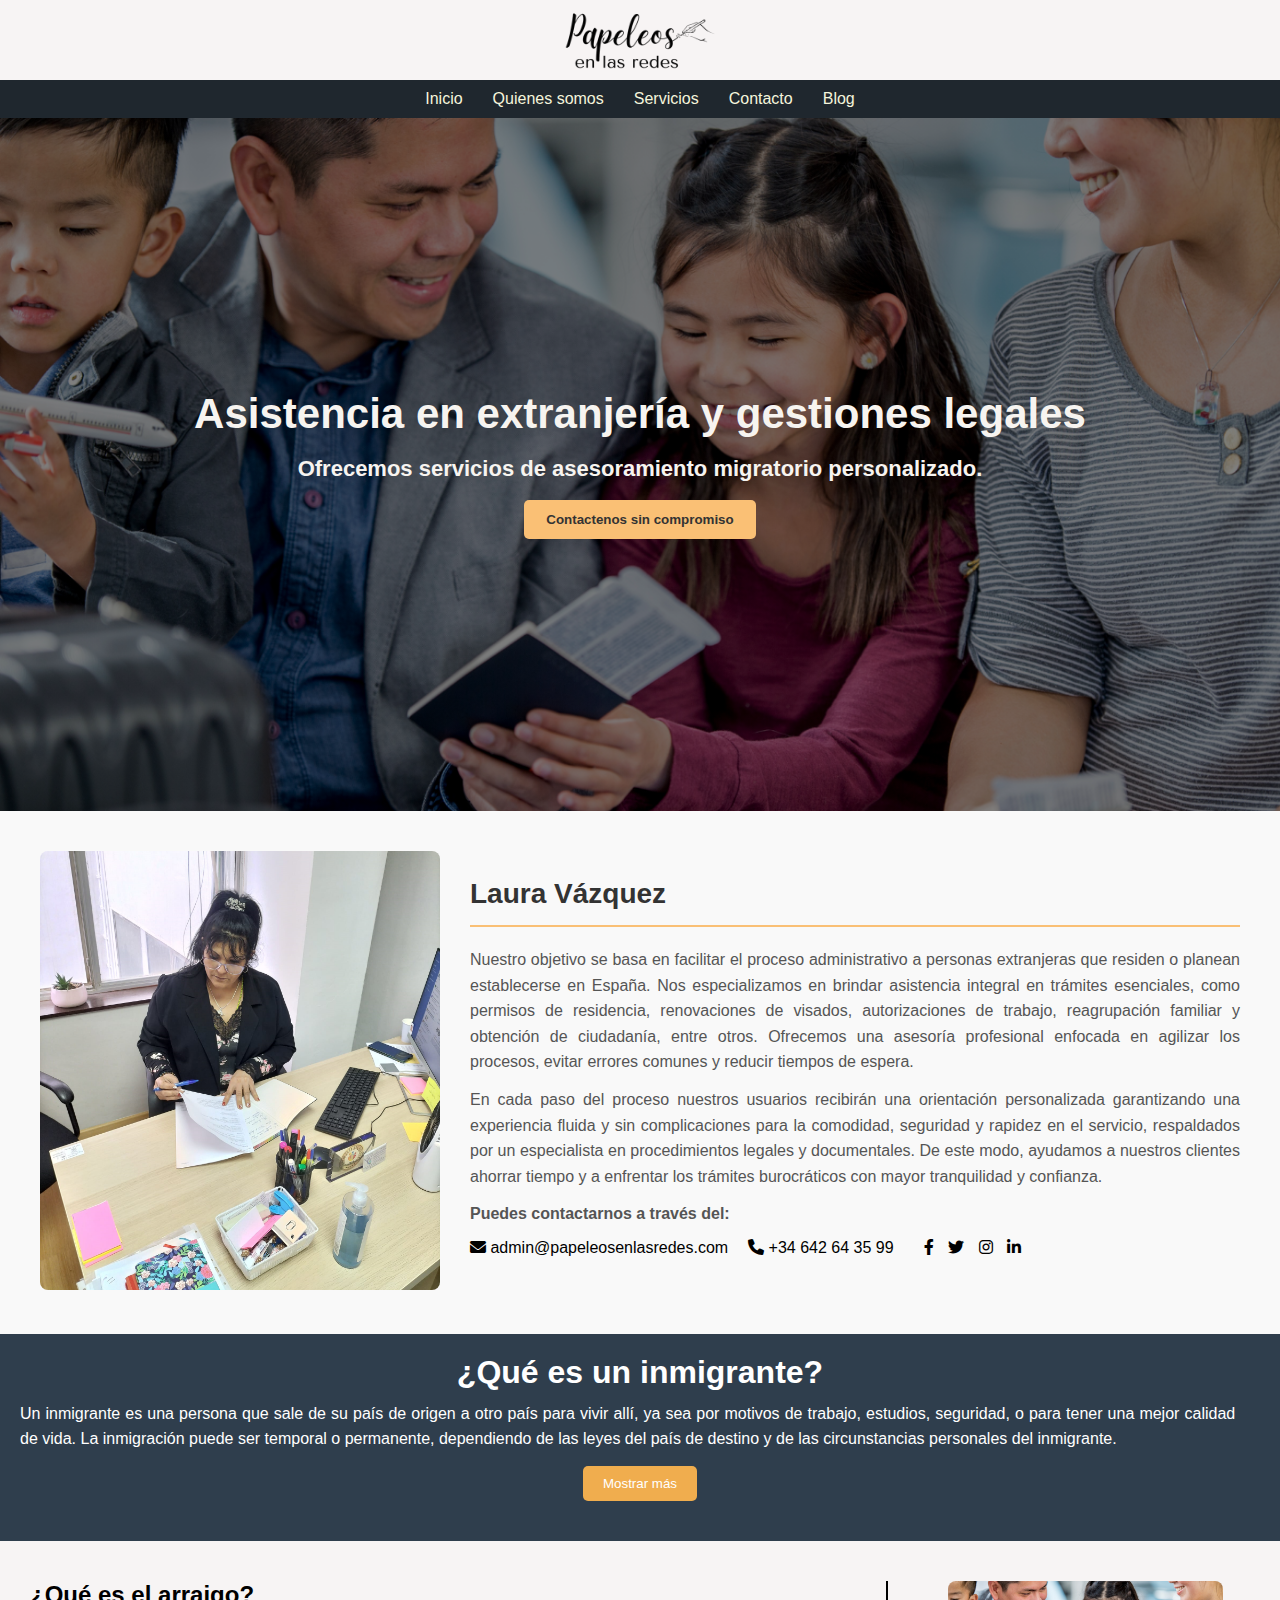
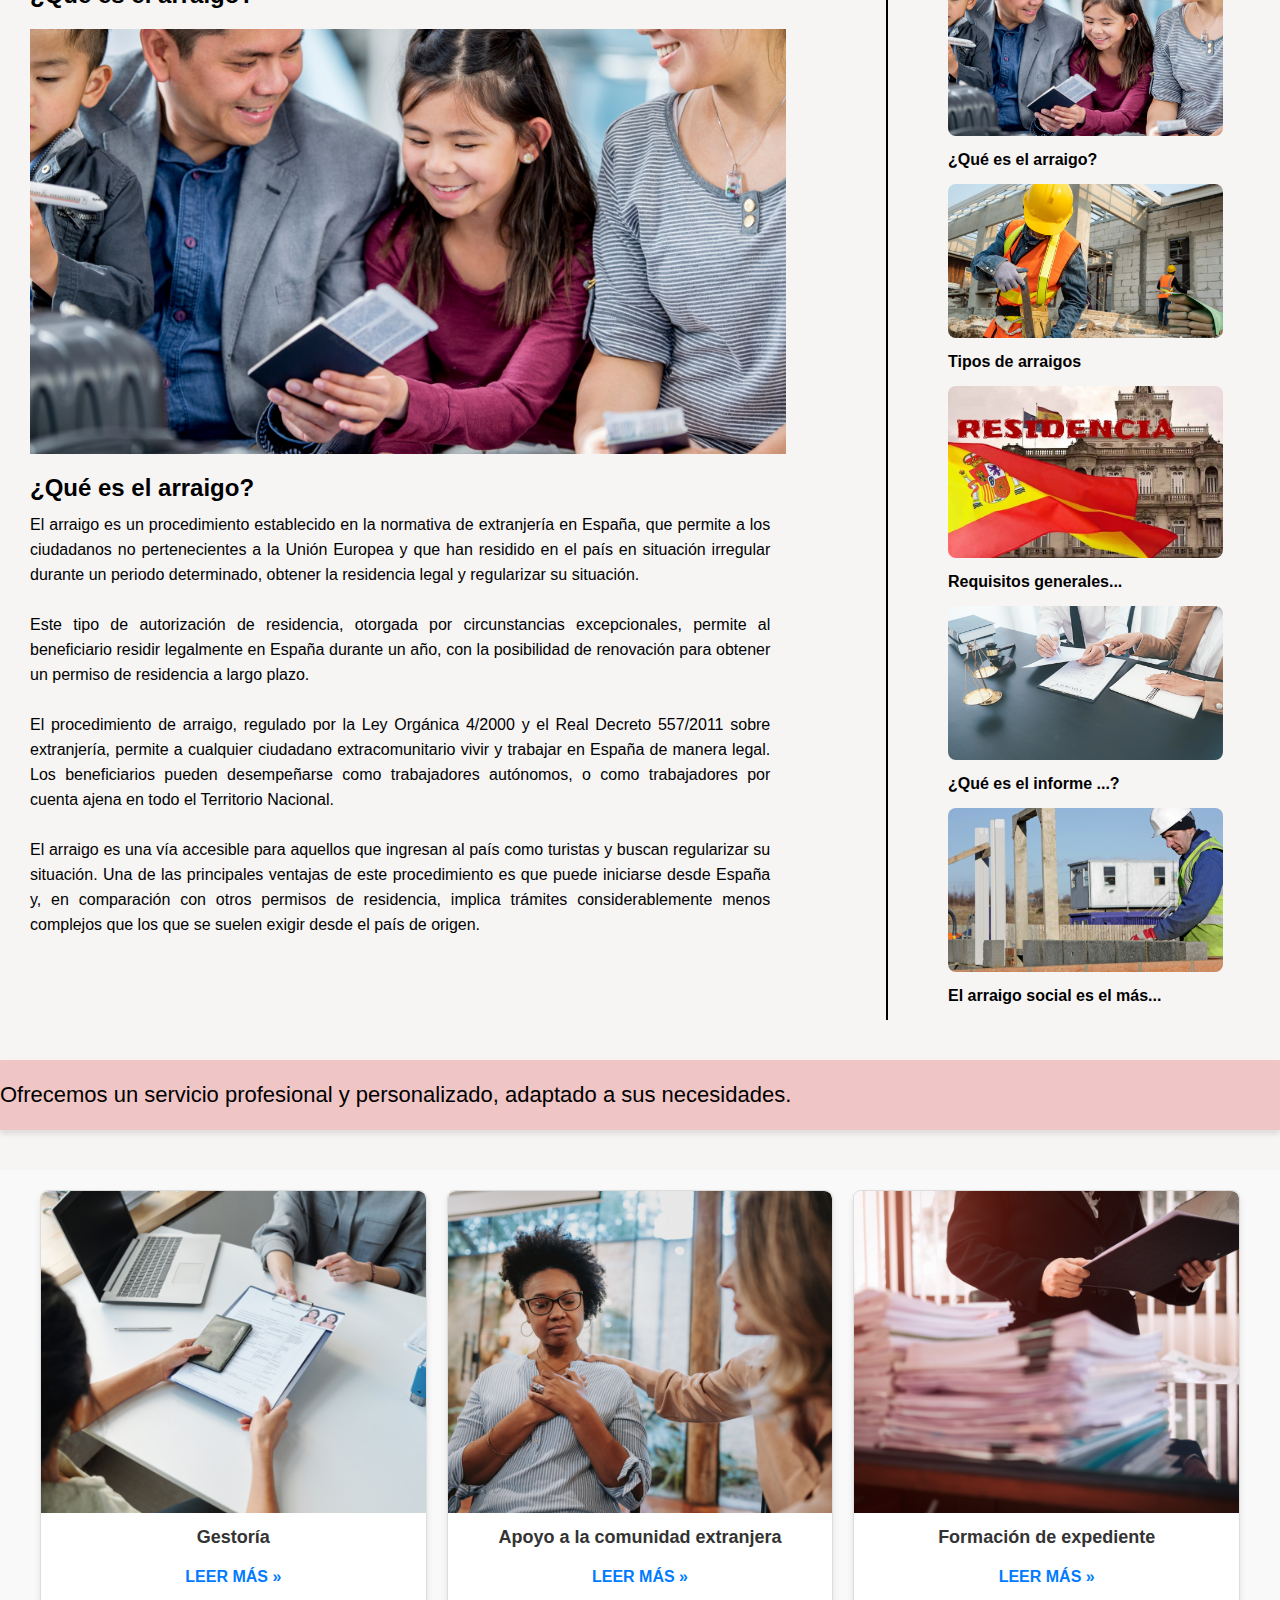
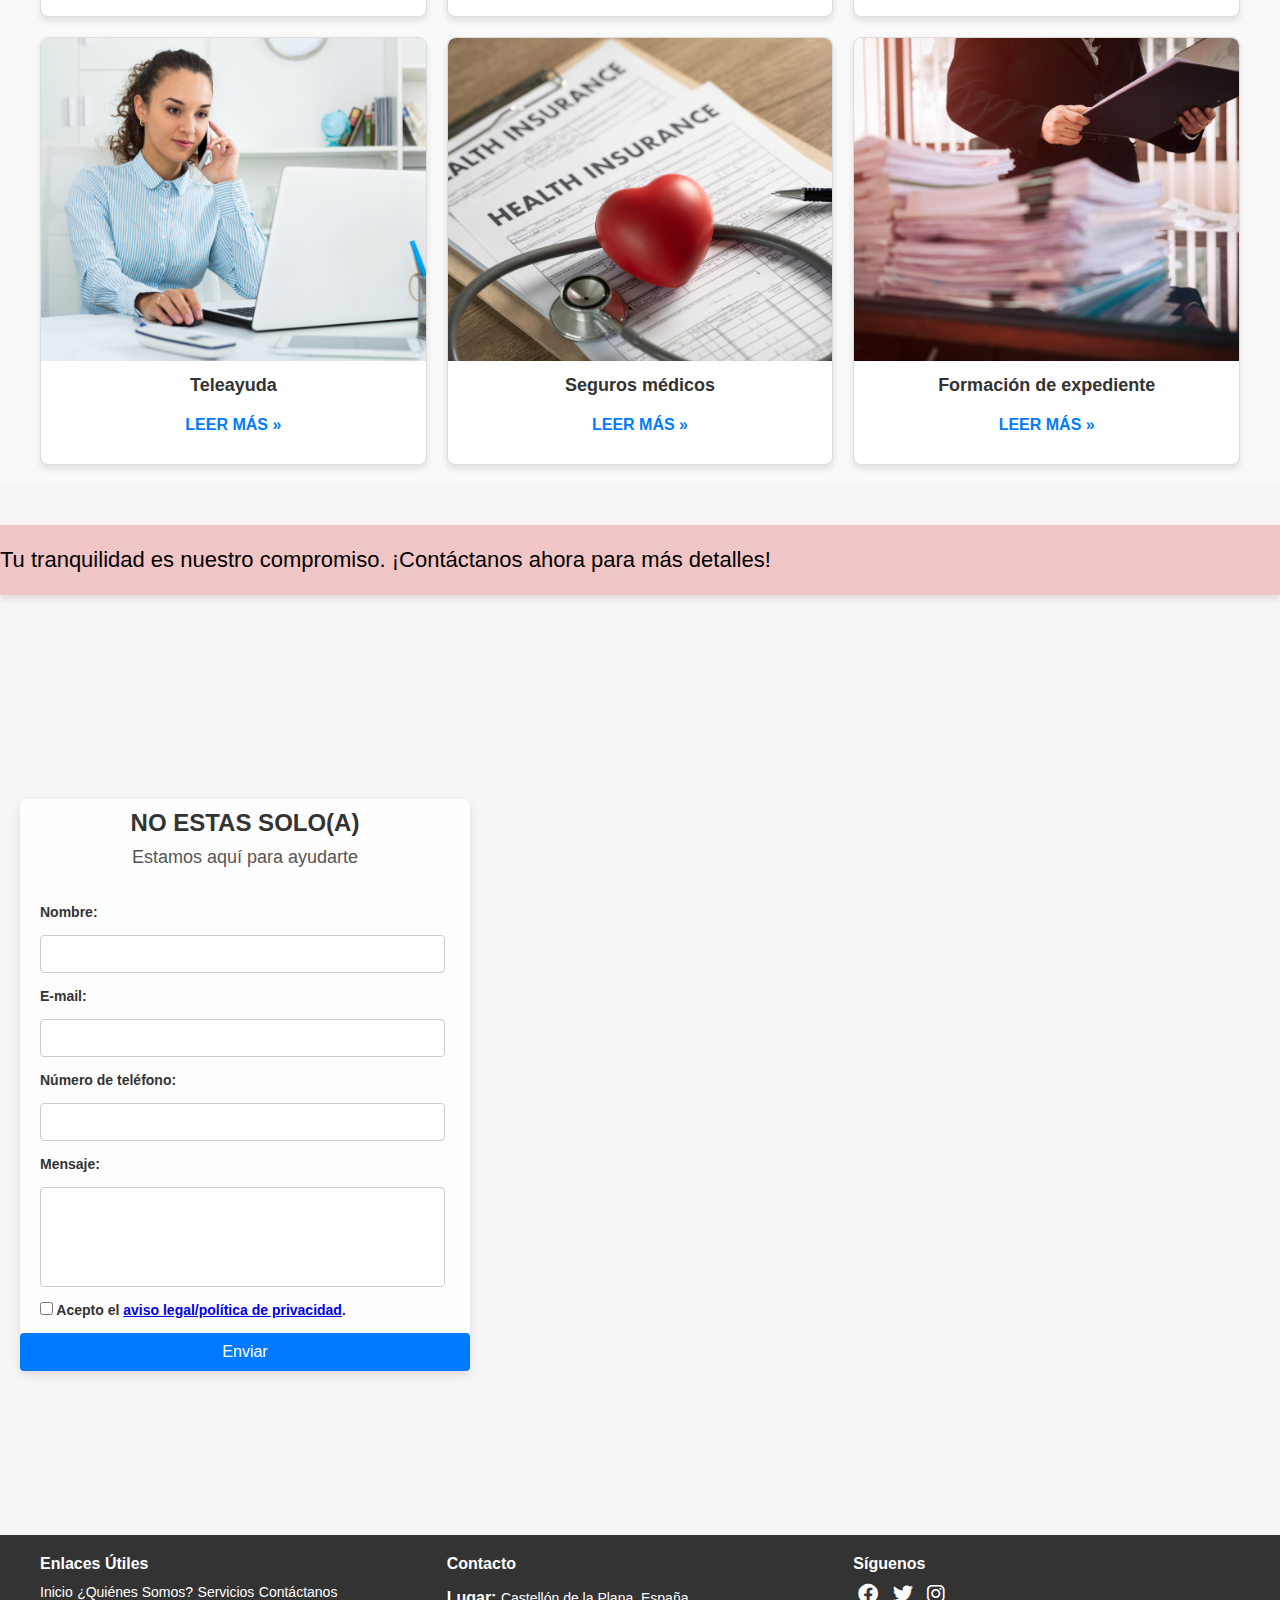
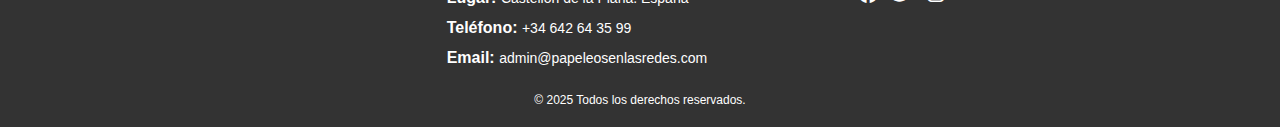
<file: index.html>
<!DOCTYPE html>
<html lang="en">

<head>
    <meta charset="UTF-8">
    <meta name="viewport" content="width=device-width, initial-scale=1.0">
    <link rel="icon" href="imagenes/Logo6.png" type="image/png">
    <link rel="stylesheet" href="https://cdnjs.cloudflare.com/ajax/libs/font-awesome/6.0.0-beta3/css/all.min.css">
    <title>Papeleos en las redes</title>
    <link rel="stylesheet" href="styles.css">
    <script src="script.js" defer></script>
    <script src="https://cdn.emailjs.com/dist/email.min.js"></script>
</head>

<body>
    <header>
        <div> 
            <img class="logo" src="imagenes/nameLogo.png" alt="logo">
        </div>
   
        <div class="navbar">
            <ul>
                <li> <a href="index.html">Inicio</a></li>
                <li><a href="quienesomos.html">Quienes somos</a></li>
                <li class="services"><a href="#servicios" id="services-Link">Servicios</a>
                    <ul class="submenu" id="submenu">
                        <li class="lista"><a href="#">Gestoría</a></li>
                        <li class="lista"><a href="#">Apoyo a la comundad ...</a></li>
                        <li class="lista"><a href="#">Formación de expediente</a></li>
                        <li class="lista"><a href="#">Teleayuda</a></li>
                        <li class="lista"><a href="#">Seguros médicos</a></li>
                        <li class="lista"><a href="#">Legalización de ...</a></li>
                    </ul>
                </li>
                <li><a href="contacto.html"> Contacto</a></li>
                <li><a href="#blog">Blog</a></li>
            </ul>
        </div>
    </header>
    <section class="banner-container">
        <h1>Asistencia en extranjería y gestiones legales</h1>
        <p class="inf">Ofrecemos servicios de asesoramiento migratorio personalizado.</p>
        <button class="btn"><a href="contacto.html">Contactenos sin compromiso</a></button>
    </section>

   <section class="about-us">
        <div class="about-container">

           <!-- Lado izquierdo-->
            <div class="about-image">
                <img src="imagenes/Photo_Laura13.png" alt="Quiénes Somos" />
            </div>

            <!-- Lado derecho--> 
            <div class="about-content">
                <h2>Laura Vázquez</h2>
                <div class="separator"></div>
                <p>
                    Nuestro objetivo se basa en facilitar el proceso administrativo a personas extranjeras que residen o
                    planean establecerse en España. Nos especializamos en brindar asistencia integral en trámites
                    esenciales, como permisos de residencia, renovaciones de visados, autorizaciones de trabajo,
                    reagrupación
                    familiar y obtención de ciudadanía, entre otros. Ofrecemos una asesoría profesional enfocada en
                    agilizar los
                    procesos, evitar errores comunes y reducir tiempos de espera.
                </p>
                <p>
                    En cada paso del proceso nuestros usuarios recibirán una orientación personalizada garantizando
                    una experiencia fluida y sin complicaciones para la comodidad, seguridad y rapidez en el servicio,
                    respaldados por un especialista en procedimientos legales y documentales. De este modo, ayudamos a
                    nuestros clientes ahorrar tiempo y a enfrentar los trámites burocráticos con mayor tranquilidad y
                    confianza.
                </p>
                </p>

                <!-- Punto de contacto -->
                <div>
                    <p><b>Puedes contactarnos a través del:</b></p>
                </div>

                <div class="contact">
                    <a href="mailto:admin@papeleosenlasredes.com" id="contact-link"><i class="fas fa-envelope"></i>
                        admin@papeleosenlasredes.com </a>                        
                    <a href="tel:+34642643599" id="contact-link"><i class="fas fa-phone"></i> +34 642 64 35 99 </a>
                    <div class="redes-sociales">
                    <a href="#" aria-label="Facebook"><i class="fab fa-facebook-f" id="contact-link1"></i></a>
                    <a href="#" aria-label="Twitter"><i class="fab fa-twitter" id="contact-link1"></i></a>
                    <a href="#" aria-label="Instagram"><i class="fab fa-instagram" id="contact-link1"></i></a>
                    <a href="#" aria-label="LinkedIn"><i class="fab fa-linkedin-in" id="contact-link1"></i></a></div>
                </div>
            </div>
    </section>

   
    <!-- ¿Qué es un inmigrante? -->

    <section class="immigration-container" id="inmigracion">
        <h2> ¿Qué es un inmigrante? </h2>
        <p class="intro-text">
            Un inmigrante es una persona que sale de su país de origen a otro país para vivir allí, ya sea por motivos
            de trabajo, estudios, seguridad, o para tener una mejor calidad de vida. La inmigración puede ser temporal o
            permanente,
            dependiendo de las leyes del país de destino y de las circunstancias personales del inmigrante.
        </p>
        <button class="toggle-btn" onclick="toggleContent()">Mostrar más</button>
        <div class="content-container" id="content-container">
            <div class="text-content">
                <h3 class="additional-title">Impacto y Desafíos de la Inmigración</h3>
                <p class="additional-text">
                    <b>1. Barreras de idioma: </b> Si el inmigrante no habla el idioma local, esto puede dificultar la
                    comunicación, el acceso a servicios y la integración social.<br></br>
                    <b>2. Dificultades para encontrar trabajo: </b> En muchos casos, las personas enfrentan problemas
                    para
                    conseguir empleo, por no tener la experiencia laboral reconocida en el nuevo país, o debido a trabas
                    legales o sociales.<br></br>
                    <b>3. Adaptación cultural: </b> Las costumbres, valores y tradiciones del nuevo país pueden ser
                    diferentes.
                    Esto puede llevar a una sensación de desconexión o "choque cultural", lo cual puede afectar su
                    bienestar emocional.<br></br>
                    <b>4. Discriminación y xenofobia: </b> Los inmigrantes pueden enfrentar prejuicios y discriminación
                    por ser
                    extranjeros. Esto puede ir desde trato injusto, hasta incidentes de rechazo o exclusión en la
                    sociedad.<br></br>
                    <b>5. Dificultad para acceder a servicios básicos: </b> A veces, los inmigrantes tienen problemas
                    para
                    acceder a servicios de salud, educación o asistencia social, ya sea por barreras burocráticas, o
                    porque no tienen el estatus migratorio adecuado.<br></br>
                    <b></b>6. Nostalgia o soledad: </b> Estar lejos de su familia y amigos, además de no tener una red
                    de apoyo,
                    puede causar tristeza, soledad, e incluso afectar la salud mental.<br></br>
                <p class="resume-text">
                    En general, la experiencia de los inmigrantes puede ser desafiante, pero también es una oportunidad
                    de crecimiento personal y profesional. Con el apoyo adecuado, muchos inmigrantes logran integrarse
                    exitosamente y contribuir de manera valiosa a sus nuevas comunidades.</p>

                </p>
            </div>
            <div class="image-content">
                <img src="imagenes/inmigración.png" alt="Imagen representativa de la inmigración"
                    class="immigration-photo">
            </div>
        </div>
    </section>

    <!-- ¿Qué es un arraigo?-->
    <div class="container">
        <div class="left-section" id="textContainer">
            <h2 id="title" class="roots-title">¿Qué es el arraigo?</h2>
            <img id="left-image" src="imagenes/arraigo1.png" alt="Imagen inicial" class="main-image">
            <h2 id="title1" class="roots-title1">¿Qué es el arraigo?</h2>
            <p id="description" class="roots-description">El arraigo es un procedimiento establecido en la normativa de
                extranjería en España, que permite a los ciudadanos no pertenecientes a la Unión Europea y que han
                residido en el país en situación irregular durante un periodo determinado, obtener la residencia legal y
                regularizar su situación.<br></br>
                Este tipo de autorización de residencia, otorgada por circunstancias excepcionales, permite al
                beneficiario residir legalmente en España durante un año, con la posibilidad de renovación para obtener
                un permiso de residencia a largo plazo.<br></br>
                El procedimiento de arraigo, regulado por la Ley Orgánica 4/2000 y el Real Decreto 557/2011 sobre
                extranjería, permite a cualquier ciudadano extracomunitario vivir y trabajar en España de manera legal.
                Los beneficiarios pueden desempeñarse como trabajadores autónomos, o como trabajadores por cuenta ajena
                en todo el Territorio Nacional.<br></br>
                El arraigo es una vía accesible para aquellos que ingresan al país como turistas y buscan regularizar su
                situación. Una de las principales ventajas de este procedimiento es que puede iniciarse desde España y,
                en comparación con otros permisos de residencia, implica trámites considerablemente menos complejos que
                los que se suelen exigir desde el país de origen.
            </p>
        </div>
        <!-- Línea divisoria -->
        <div class="wrapper">
            <div class="vertical-line"> </div>
        </div>
        <!-- sección derecho -->
        <div class="right-section">
            <div class="image-card" onclick="changeContent('¿Qué es el arraigo?','imagenes/arraigo1.png', '¿Qué es el arraigo?', 'El arraigo es un procedimiento establecido en la normativa de extranjería en España, que permite a los ciudadanos no pertenecientes a la Unión Europea y que han residido en el país en situación irregular durante un periodo determinado, obtener la residencia legal y regularizar su situación. <br><br> Este tipo de autorización de residencia, otorgada por circunstancias excepcionales, permite al beneficiario residir legalmente en España durante un año, con la posibilidad de renovación para obtener un permiso de residencia a largo plazo.<br><br>El procedimiento de arraigo, regulado por la Ley Orgánica 4/2000 y el Real Decreto 557/2011 sobre extranjería, permite a cualquier ciudadano extracomunitario vivir y trabajar en España de manera legal. Los beneficiarios pueden desempeñarse como trabajadores autónomos, o como trabajadores por cuenta ajena en todo el Territorio Nacional. <br><br>El arraigo es una vía accesible para aquellos que ingresan al país como turistas y buscan regularizar su situación. Una de las principales ventajas de este procedimiento es que puede iniciarse desde España y, en comparación con otros permisos de residencia, implica trámites considerablemente menos complejos que los que se suelen exigir desde el país de origen.')">
                <img src="imagenes/arraigo1.png" alt="Imagen">
                <p>¿Qué es el arraigo? </p>
            </div>

            <div class="image-card"
                onclick="changeContent('Tipos de arraigo','imagenes/arraigo2.png', 'Tipos de arraigo', 'En la actualidad en España se valoran cuatro tipos de arraigo, cada uno con especificaciones diferentes.<br><br>•	Arraigo Social <br> • Arraigo familiar <br>  •	Arraigo laboral <br> •	Arraigo de formación <br><br> De forma general, el arraigo es una de las mejores alternativas para vivir y trabajar en España de forma legal, y se puede solicitar también desde el país de origen.')">
                <img src="imagenes/arraigo2.png" alt="Imagen">
                <p>Tipos de arraigos </p>
            </div>

            <div class="image-card"
                onclick="changeContent('Requisitos generales para solicitar el arraigo en España','imagenes/arraigo3.png', 'Requisitos generales para solicitar el arraigo en España', 'Para obtener el arraigo en España, es necesario cumplir una serie de requisitos generales, independientemente del tipo de arraigo que se solicite. Es fundamental recordar que este procedimiento está destinado únicamente a personas que no pertenecen a un Estado miembro de la Unión Europea. <br><br> Uno de los requisitos principales para la concesión de la residencia es demostrar, mediante documentación específica, un vínculo significativo con el país. Estos lazos pueden ser de carácter cultural, económico, familiar o académico y deben reflejar una integración efectiva en la sociedad española. <br><br> Asimismo, para garantizar una solicitud exitosa, el solicitante debe acreditar la ausencia de antecedentes penales tanto en su país de origen como en España. Este requisito busca asegurar la seguridad y el bienestar en la sociedad receptora.')">
                <img src="imagenes/arraigo3.png" alt="Imagen">
                <p> Requisitos generales... </p>
            </div>

            <div class="image-card"
                onclick="changeContent('¿Qué es el informe favorable para arraigo social?','imagenes/arraigo4.png','¿Qué es el informe favorable para arraigo social?', 'El informe favorable es fundamental para acreditar la integración social en el Estado español y constituye uno de los requisitos esenciales para obtener el arraigo social. <br><br> Este informe debe incluir información sobre los ingresos económicos del solicitante, cualquier vínculo familiar con residentes en España, el tiempo de empadronamiento en su domicilio actual, entre otros datos relevantes. <br><br> Para su emisión, se llevará a cabo una entrevista en el Ayuntamiento correspondiente, en la cual el solicitante deberá demostrar su grado de vinculación e integración en la sociedad española. Esto incluye el conocimiento del idioma (hablar y comprender el español, y en el caso de la Comunidad Autónoma de Cataluña, también el catalán), así como una familiaridad con las costumbres y cultura locales. <br><br> A través de nuestro correo electrónico, le ofrecemos asistencia para preparar esta entrevista. Le proporcionamos un listado de las preguntas más frecuentes y le aconsejamos sobre las respuestas más adecuadas para aumentar las posibilidades de éxito de su solicitud. <br><br>Es importante tener en cuenta que cada Comunidad Autónoma puede requerir requisitos adicionales. Por ejemplo, en Cataluña, se exige la realización de un curso de 45 horas de catalán para demostrar el conocimiento de la lengua. <br><br> Es fundamental revisar con detalle los requisitos específicos de la Comunidad Autónoma de residencia para asegurarse de cumplir con todas las exigencias y evitar cualquier omisión. ')">
                <img src="imagenes/arraigo4.png" alt="Imagen 4">
                <p> ¿Qué es el informe ...? </p>
            </div>

            <div class="image-card"
                onclick="changeContent('¿Por qué el arraigo social es el más solicitado?','imagenes/arraigo6.png','¿Por qué el arraigo social es el más solicitado?', 'El arraigo social es el procedimiento de regularización más solicitado en España por personas extranjeras en situación irregular, debido a que ofrece una vía accesible, legal y práctica para obtener un permiso de residencia. Este recurso ha ganado popularidad porque, después de un tiempo en el país, permite integrarse plenamente al extranjero, accediendo así a derechos y oportunidades. <br><br> A diferencia de otros permisos, el arraigo social no exige haber entrado legalmente a España ni contar con una visa previa, sin embargo, se deben cumplir una serie de requisitos específicos, que son fundamentales para formalizar este tipo de arraigo. <br><br> Entre estos podemos señalar: <br><br> ✓Haber residido en España de manera continuada durante tres años, y para demostrar esta condición se pueden presentar empadronamientos, facturas de servicios, cuentas bancarias, compras, o documentos de salud.  <br><br>  ✓ Contar con una oferta de trabajo ya sea a tiempo parcial, o fijos-discontinuos, pero de al menos 30 horas semanales y percibiendo una nómina como mínimo del S.M.I (Salario Mínimo Interprofesional) establecido. <br><br> ✓ Demostrar integración en la sociedad, lo cual se puede acreditar mediante un informe positivo de integración social emitido por los servicios sociales, o por tener familiares residentes en España. <br><br> ✓ Si la persona que solicita el arraigo quiere establecerse como autónomo desempeñando su propia actividad empresarial, o dispone de medios económicos suficientes 100 % del Ingreso Mínimo Vital mensual, también puede proceder a esta solicitud.Es importante tener en cuenta que la empresa contratante, debe reunir unos requisitos para realizar el Precontrato, o Contrato al futuro trabajador. <br><br> A continuación, los detallamos: <br><br>✓ La empresa debe llevar un año como mínimo en funcionamiento. <br><br>✓ Debe contar con toda la documentación necesaria que demuestre su identidad y solvencia. <br><br>✓ No deben aparecer deudas de esta, cualquier tipo de irregularidad, por mínima que sea, pondría en peligro la formalización del contrato, y por tanto el procedimiento de arraigo.')">
                <img src="imagenes/arraigo6.png" alt="Imagen 5">
                <p> El arraigo social es el más... </p>
            </div>
        </div>
    </div>

    <!-- Texto animado -->
    <div class="animated-text-container">
        <div class="animated-text">
            Ofrecemos un servicio profesional y personalizado, adaptado a sus necesidades.
        </div>
    </div>

    <!-- Services -->
    <div class="content-services" id="services">
        <div class="container-services">
            <div class="carousel">
                <div class="card">
                    <img src="imagenes/servicios2.png" alt="Imagen de Servicio">
                    <div class="description">
                        Gestoría especializada en trámites de extranjería, ofreciendo asesoría y gestión profesional
                        para simplificar y agilizar procesos legales y documentales.
                    </div>
                    <h3>Gestoría</h3>
                    <a href="#">LEER MÁS »</a>
                </div>
                <div class="card">
                    <img src="imagenes/servicios1.png" alt="Service 2">
                    <div class="description">
                        Apoyo integral a la comunidad extranjera, brindando orientación y soluciones para facilitar su
                        integración y gestión de trámites legales y documentales.
                    </div>
                    <h3>Apoyo a la comunidad extranjera</h3>
                    <a href="#">LEER MÁS »</a>
                </div>
                <div class="card">
                    <img src="imagenes/servicios3.png" alt="Service 3">
                    <div class="description">
                        Preparación completa de expedientes de extranjería con asesoría profesional para trámites
                        migratorios, con asesoría profesional en cada paso del proceso.
                    </div>
                    <h3>Formación de expediente</h3>
                    <a href="#">LEER MÁS »</a>
                </div>
                <div class="card">
                    <img src="imagenes/servicios4.png" alt="Service 4">
                    <div class="description">
                        Ofrecemos orientación personalizada y soluciones rápidas para trámites de extranjería, todo a
                        través de una asesoría remota eficiente y accesible.
                    </div>
                    <h3>Teleayuda</h3>
                    <a href="#">LEER MÁS »</a>
                </div>
                <div class="card">
                    <img src="imagenes/servicios5.png" alt="Service 3">
                    <div class="description">
                        Servicios de seguros médicos diseñados para proteger tu salud y bienestar, ofreciendo cobertura
                        personalizada y acceso a atención médica de calidad en cualquier momento.
                    </div>
                    <h3>Seguros médicos</h3>
                    <a href="#">LEER MÁS »</a>
                </div>
                <div class="card">
                    <img src="imagenes/servicios3.png" alt="Service 3">
                    <div class="description">
                        Formación de expedientes de manera ágil y eficiente.
                    </div>
                    <h3>Formación de expediente</h3>
                    <a href="#">LEER MÁS »</a>
                </div>
            </div>
        </div>
    </div>

       <!-- Texto animado -->

    <div class="animated-text-container">
        <div class="animated-text">
            Tu tranquilidad es nuestro compromiso. ¡Contáctanos ahora para más detalles!
        </div>
    </div>

 <!-- Contacto -->

    <div class="container-contact">
        <div class="content">
            <p class="form-title">NO ESTAS SOLO(A)</p>
            <p class="form-subtitle">Estamos aquí para ayudarte</p><br></br>

            <form id="contactForm">
                <label for="name"><b>Nombre:</b></label>
                <input class="input-contactForm" type="text" id="name" name="name" required>

                <label class="email" for="email"><b>E-mail:</b></label>
                <input class="input-contactForm" type="email" id="email" name="email" required>

                <label class="phone" for="phone"><b>Número de teléfono:</b></label>
                <input class="input-contactForm" type="tel" name="phone" required>

                <label class="consulta" for="consulta"><b>Mensaje:</b></label>
                <textarea id="consulta" name="consulta" required></textarea>

                <label for="terms">
                    <input type="checkbox" id="terms" name="terms" required>
                    Acepto el <a href="#">aviso legal/política de privacidad</a>.
                </label>

                <button class="sendButton" type="submit" id="sendButton">Enviar</button>
            </form>
        </div>
    </div>

    <!-- Botón circular 
    <button class="chat-button" onclick="toggleChatPopup()"></button>-->

    <!-- Ventana emergente
    <div class="chat-popup" id="chatPopup">
        <header>Chatea con nosotros</header>
        <div class="content">
            <p class="welcome-text">Hola, bienvenido(a) a <b>papeleosenlasredes.com</b>. ¿En qué puedo ayudarte?</p>
            <p class="welcome-text"> Junto a su mensaje escriba su número de teléfono para poder contactarle.</p>
        </div>
        <div class="input-container" id="input-container">
            <input type="text" id="userMessage" placeholder="Escribe tu mensaje...">
            <button class="submit" id="submit" onclick="sendToMessenger()">Enviar</button>
        </div>
    </div> -->

    <footer>
        <div class="footer-container">
            <div class="footer-section-enlaces">
                <h4>Enlaces Útiles</h4>
                <a href="#">Inicio</a>
                <a href="#">¿Quiénes Somos?</a>
                <a href="#">Servicios</a>
                <a href="#">Contáctanos</a>
            </div>
            <div class="footer-section-datacompany">
                <h4>Contacto</h4>
                <p class="inf-company"> <b>Lugar: </b><a href="https://maps.app.goo.gl/kGyket6hLUJgbz4z9"> Castellón de
                        la Plana. España</a></p>
                <p class="inf-company"><b>Teléfono: </b> <a href="tel: +34 642 64 35 99"> +34 642 64 35 99</a></p>
                <p class="inf-company"><b>Email: </b> <a href="mailto: admin@papeleosenlasredes.com">
                        admin@papeleosenlasredes.com</a></p>
            </div>
            <div class="footer-section-social">
                <h4 class="redes">Síguenos</h4>
                <a href="#" aria-label="Facebook"><i class="fab fa-facebook"></i></a>
                <a href="#" aria-label="Twitter"><i class="fab fa-twitter"></i></a>
                <a href="#" aria-label="Instagram"><i class="fab fa-instagram"></i></a>
            </div>
            <div class="footer-section-copy">
                <p>&copy; 2025 Todos los derechos reservados.</p>
            </div>
        </div>

    </footer>

</body>

</html>
</file>
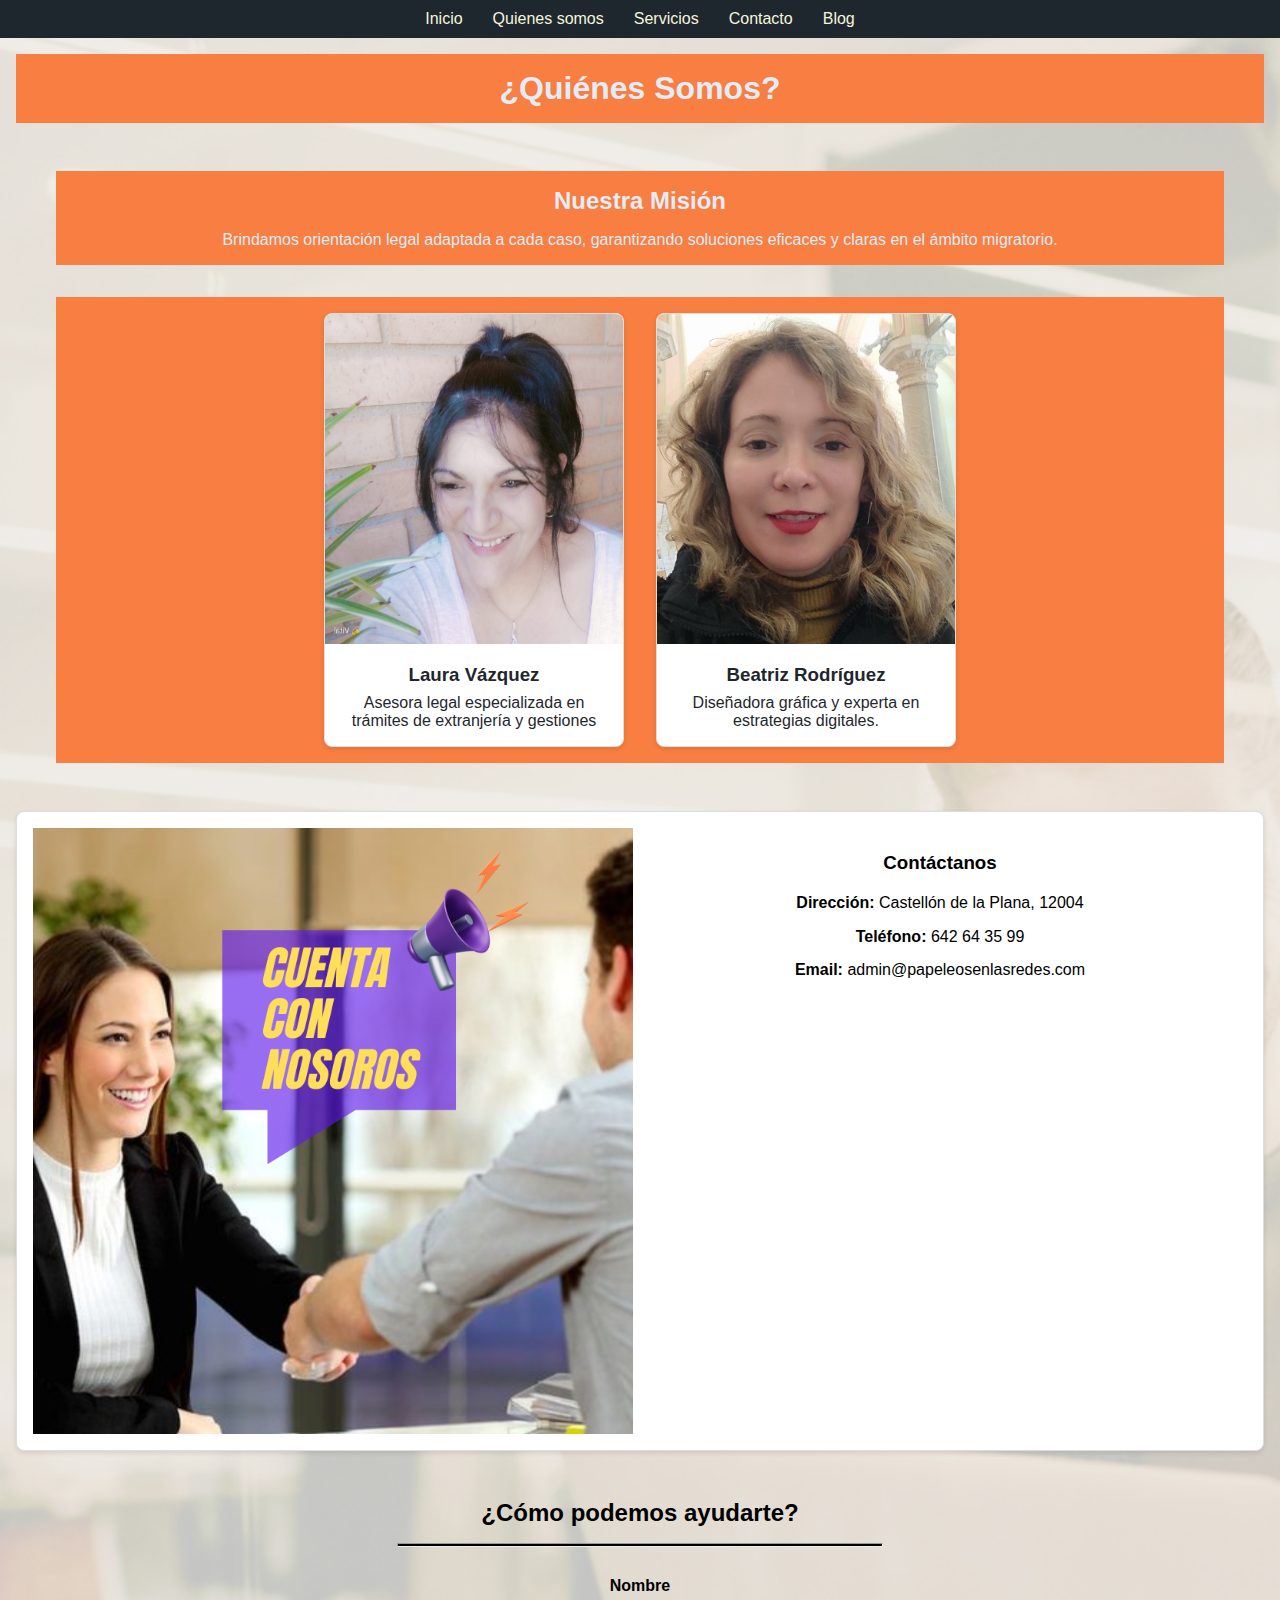
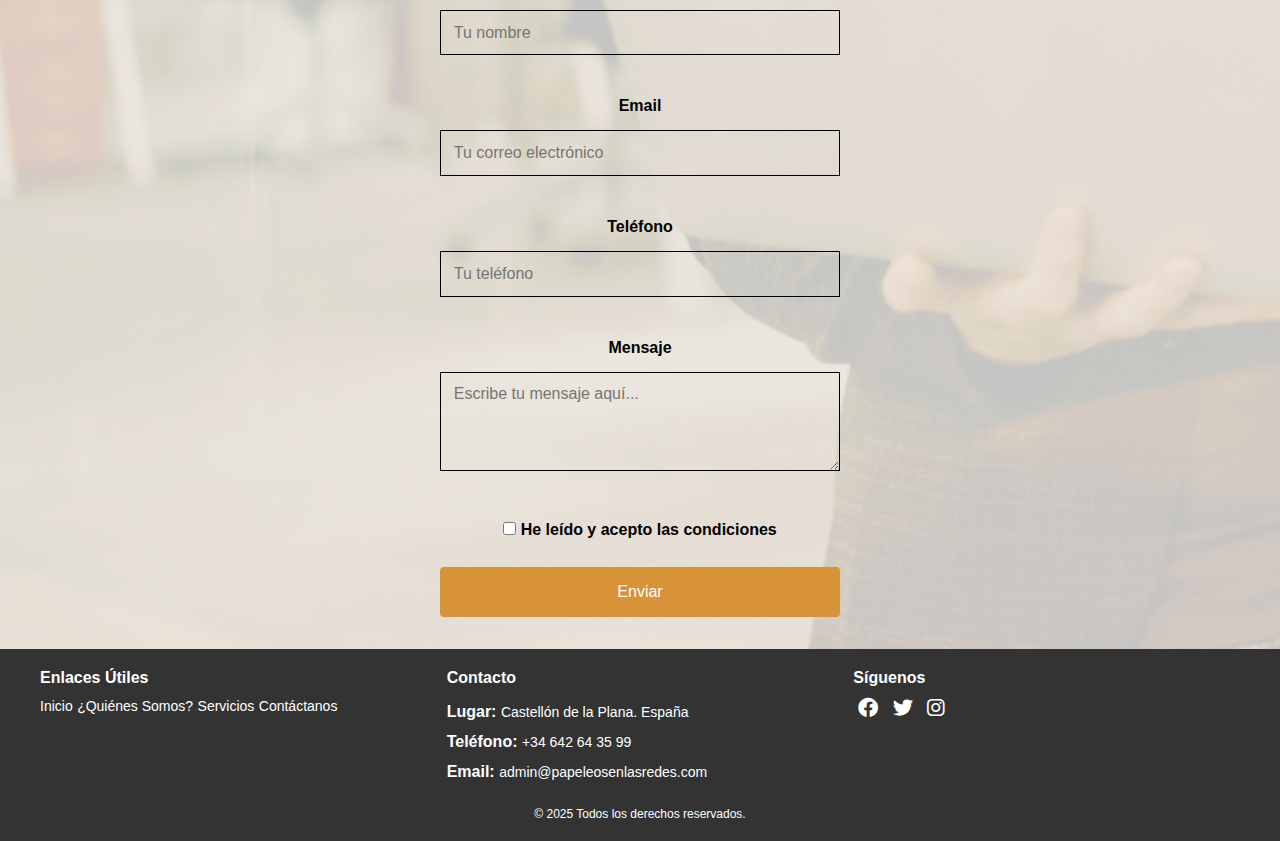
<file: quienesomos.html>
<!DOCTYPE html>
<html lang="en">

<head>
    <meta charset="UTF-8">
    <meta name="viewport" content="width=device-width, initial-scale=1.0">
    <link rel="icon" href="imagenes/Logo6.png" type="image/png">
    <link rel="stylesheet" href="https://cdnjs.cloudflare.com/ajax/libs/font-awesome/6.0.0-beta3/css/all.min.css">
    <title>Papeleos en las redes</title>
    <link rel="stylesheet" href="quienesomos.css">    
    <script src="script2.js" defer></script>
    <script src="https://cdn.emailjs.com/dist/email.min.js"></script>
</head>

<body>
    <header>
        <div class="navbar">
            <ul>
                <li> <a href="index.html">Inicio</a></li>
                <li><a href="quienesomos.html">Quienes somos</a></li>
                <li class="services"><a href="#servicios" id="services-Link">Servicios</a>
                    <ul class="submenu" id="submenu">
                        <li class="lista"><a href="#">Gestoría</a></li>
                        <li class="lista"><a href="#">Apoyo a la comundad ...</a></li>
                        <li class="lista"><a href="#">Formación de expediente</a></li>
                        <li class="lista"><a href="#">Teleayuda</a></li>
                        <li class="lista"><a href="#">Seguros médicos</a></li>
                        <li class="lista"><a href="#">Legalización de ...</a></li>
                    </ul>
                </li>
                <li><a href="contacto.html"> Contacto</a></li>
                <li><a href="#blog">Blog</a></li>
            </ul>
        </div>
    </header>
<section class="container-banner">
    <section>
        <h1>¿Quiénes Somos?</h1>
    </section>

    <div class="container">
        <section class="about-section">
            <h2>Nuestra Misión</h2>
            <p>Brindamos orientación legal adaptada a cada caso, garantizando soluciones eficaces y claras en el
                ámbito migratorio.</p>
        </section>

        <section class="team">
            <div class="team-member">
                <img src="imagenes/Photo Laura1.png" style="width: 300px; height: 330px;" alt="Miembro del equipo">
                <h3>Laura Vázquez</h3>
                <p>Asesora legal especializada en trámites de extranjería y gestiones</p>
            </div>
            <div class="team-member">
                <img src="imagenes/Foto Betty.jpg" style="width: 300px; height: 330px;" alt="Miembro del equipo">
                <h3>Beatriz Rodríguez</h3>
                <p>Diseñadora gráfica y experta en estrategias digitales.</p>
            </div>
           
        </section>
    </div>

    <section class="contact-section">
        <img src="imagenes/imagen-contactanos.png" alt="Oficina">
        <div class="contact-details">
            <h3>Contáctanos</h3>
            <p><strong>Dirección:</strong> Castellón de la Plana, 12004</p>
            <p><strong>Teléfono:</strong> <a href="tel:+34 642 64 35 99">642 64 35 99</a></p>
            <p><strong>Email:</strong> <a href="mailto:info@pechmanlaw.com">admin@papeleosenlasredes.com </a></p>
            <iframe src="https://www.google.com/maps/embed?pb=!1m18!1m12!1m3!1d24455.504124379066!2d-0.06866263523024567!3d39.98749050823005!2m3!1f0!2f0!3f0!3m2!1i1024!2i768!4f13.1!3m3!1m2!1s0xd5ffe2bb82bc197%3A0xbf89204be1c64f49!2sCastell%C3%B3n%20de%20la%20Plana%2C%20Castell%C3%B3n!5e0!3m2!1ses!2ses!4v1736576145427!5m2!1ses!2ses" width="500" height="400" style="border:0; margin-top: 15px;" allowfullscreen="" loading="lazy" referrerpolicy="no-referrer-when-downgrade"></iframe>
      
        </div>
    </section>

    <section class="form-section">
        <h2>¿Cómo podemos ayudarte?</h2>
        <hr class= "separator-quienesomos"></hr>
        <form id="contactForm">
            <div>
                <label class="labelform" for="name">Nombre</label>
                <input type="text" placeholder="Tu nombre" name="name" required>
            </div>            

            <div>
                <label class="labelform" for="email">Email</label>
                <input type="email" name="email" placeholder="Tu correo electrónico" required>
            </div>
            <div>
                <label class="labelform" for="phone">Teléfono</label>
                <input type="tel" name="phone" placeholder="Tu teléfono">
            </div>
            <div>
                <label  class="labelform" for="consulta">Mensaje</label>
                <textarea name="consulta" class="consulta" rows="4" placeholder="Escribe tu mensaje aquí..."></textarea>
            </div>
            <div>
                <input type="checkbox" id="disclaimer" required>
                <label for="disclaimer">He leído y acepto las condiciones</label>
            </div>
            <button type="submit">Enviar</button>
        </form>
    </section>
</div>
</section>

<footer>
    <div class="footer-container">
        <div class="footer-section-enlaces">
            <h4>Enlaces Útiles</h4>
            <a href="#">Inicio</a>
            <a href="#">¿Quiénes Somos?</a>
            <a href="#">Servicios</a>
            <a href="#">Contáctanos</a>
        </div>
        <div class="footer-section-datacompany">
            <h4>Contacto</h4>
            <p class="inf-company"> <b>Lugar: </b><a href="https://maps.app.goo.gl/kGyket6hLUJgbz4z9"> Castellón de la Plana. España</a></p>
            <p class="inf-company"><b>Teléfono: </b> <a href="tel: +34 642 64 35 99"> +34 642 64 35 99</a></p>
            <p class="inf-company"><b>Email:  </b> <a href="mailto: admin@papeleosenlasredes.com"> admin@papeleosenlasredes.com</a></p>
        </div>
        <div class="footer-section-social">
            <h4 class="redes">Síguenos</h4>
            <a href="#" aria-label="Facebook"><i class="fab fa-facebook"></i></a>
            <a href="#" aria-label="Twitter"><i class="fab fa-twitter"></i></a>
            <a href="#" aria-label="Instagram"><i class="fab fa-instagram"></i></a>
        </div>
        <div class="footer-section-copy">
            <p>&copy; 2025 Todos los derechos reservados.</p>
        </div>
    </div>

</footer>

</body>

</html>
</file>
<file: styles.css>
* {
    box-sizing: border-box;
    margin: 0;
    padding: 0;
    font-family: Arial, sans-serif;
}

header {
    width: 100%;
    height: 100%;
}

body {
    background-color: rgb(247, 244, 244);
    padding: 0;
    margin: 0 auto;
    font-family: 'Roboto', sans-serif
}

.logo {
    width: 172px;
    height: 80px;
    padding: 10px 10px;
    display: flex;
    justify-self: center;
}

.navbar {
    display: flex;
    background-color: #1f272e;
    justify-content: center;
    color: rgb(225, 236, 247);
    padding: 10px 0px;
}

ul {
    display: flex;
    gap: 30px;
}

li a {
    color: beige;
    text-decoration: none;
}

li:hover {
    transform: scale(1.1);
    background-color: rgb(250, 192, 117);

    transition: all 300ms ease;
    padding: 0 10px;
    border-radius: 5px;
}

a:hover {
    color: black;
    margin-left: 10px;
}

ul li {
    color: rgb(225, 236, 247);
    list-style: none;
    text-decoration: none;
    position: relative;
    /* Para que el submenu se posicione con respecto a su padre */
}

.submenu {
    font-size: 14px;
    display: none;
    position: absolute;
    background-color: #1f272e;
    list-style: none;
    padding: 10px;
    border-radius: 5px;
    width: 220px;
}

.services:hover .submenu {
    display: block;
}

.submenu li {
    padding: 5px 0;
    color: white;
}

@media (max-width: 768px) {
    li {
        font-size: 12px;
    }

    .submenu {
        font-size: 14px;
        display: none;
        position: absolute;
        list-style: none;
        padding: 10px;
        border-radius: 5px;
        width: 170px;
    }

    ul {
        display: flex;
        gap: 20px;
        margin-right: 10px;
    }
}

/* Banner */
.banner-container {
    background: linear-gradient(rgba(0, 0, 0, 0.5), rgba(0, 0, 0, 0.5)), url(imagenes/arraigo7.png);
    background-size: cover;
    background-repeat: no-repeat;
    height: 77vh;
    text-align: center;
    display: flex;
    justify-content: center;
    flex-direction: column;
    opacity: 70;
}

.banner-container>h1 {
    display: flex;
    justify-content: center;
    color: rgb(247, 244, 240);
    font-size: 42px;
    margin-bottom: 17px;
    font-weight: bold;
}

.inf {
    margin-bottom: 17px;
    font-size: 22px;
    color: rgb(247, 244, 240);
    display: flex;
    justify-content: center;
    font-weight: bold;
    line-height: 28px;
}

.btn {
    padding: 10px 20px;
    border-radius: 5px;
    border-color: transparent;
    background-color: rgb(250, 192, 117);
    display: flex;
    align-self: center;
}

.btn a {
    color: #333;
    text-decoration: none;
    font-weight: bold;
}

.btn:hover {
    background-color: #6a7d91;
    color: white;
}

@media (max-width: 768px) {
    .banner-container>h1 {
        display: flex;
        justify-content: center;
        color: rgb(247, 244, 240);
        margin-bottom: 15px;
        font-weight: bold;
        margin-right: 17px;
    }

    .inf {
        margin-bottom: 17px;
        font-size: 16px;
        color: rgb(247, 244, 240);
        display: flex;
        align-self: center;
        font-weight: bold;
        text-align: justify;
        width: 80%;
    }

    .btn {
        padding: 10px 20px;
        width: 235px;
        display: flex;
        align-self: center;
    }
}

@media (max-width: 468px) {
    .banner-container>h1 {
        font-size: 20px;
    }
}

/* Quienes somos */

.about-us {
    display: flex;
    justify-content: center;
    align-items: center;
    padding: 40px 20px;
    background-color: #f9f9f9;
}

.about-container {
    display: flex;
    flex-wrap: wrap;
    gap: 30px;
    max-width: 1200px;
    align-items: center;
}

.about-image img {
    width: 100%;
    max-width: 400px;
    border-radius: 8px;
}

.separator {
    height: 2px;
    background-color: rgb(250, 192, 117);
    width: 100%;
    margin-bottom: 20px;

}

.about-content {
    flex: 1;
    text-align: left;
}

.about-content h2 {
    font-size: 28px;
    margin-bottom: 15px;
    color: #333;
}

.about-content p {
    font-size: 16px;
    line-height: 1.6;
    margin-bottom: 12px;
    color: #555;
    text-align: justify;
}

.contact {
    text-align: left;
    display: flex;
}


#contact-link {
    text-decoration: none;
    color: black;
    transition: background-color 0.3s;
    margin-right: 20px;
    margin-bottom: 10px;

}

#contact-link1 {
    text-decoration: none;
    color: black;
    transition: background-color 0.3s;
    margin-left: 10px;
}


/* Responsive Styles */

@media (max-width: 768px) {
    .about-container {
        flex-direction: column;
        align-items: center;
        text-align: center;
    }

    .about-content {
        text-align: center;
    }

    .about-image img {
        max-width: 300px;
    }
}

@media (max-width: 468px) {
    .contact {
        display: flex;
        flex-direction: column;
        line-height: 30px;
    }

    .redes-sociales {
        display: flex;
        left: 0px;
    }
}


/* Estilo inmigrante */
.immigration-container {
    background-color: #2f3e4d;
    color: #ffffff;
    padding: 20px;
    text-align: center;
}

.immigration-container h2 {
    margin-bottom: 10px;
    color: white;
    font-size: 32px;
}

.intro-text {
    margin-bottom: 15px;
    text-align: justify;
    width: 98%;
    line-height: 25px;
}

.additional-title {
    color: white;
    margin-bottom: 30px;
    margin-bottom: 20px;
}

.additional-text {
    text-align: justify;
    line-height: 22.5px;
}

.resume-text {
    width: 82.2em;
    line-height: 22px;
    color: rgb(250, 192, 117);
}

.toggle-btn {
    background-color: #f0ad4e;
    color: #ffffff;
    border: none;
    padding: 10px 20px;
    cursor: pointer;
    border-radius: 5px;
    margin-bottom: 20px;
}

.toggle-btn:hover {
    background-color: #ec971f;
}

.content-container {
    display: none;
    flex-wrap: wrap;
    justify-content: space-between;
    align-items: flex-start;
    gap: 20px;
    margin-top: 20px;
}

.text-content {
    flex: 1;
    max-width: 600px;
    text-align: left;
}

.image-content {
    flex: 1;
    display: flex;
    justify-content: center;
    align-items: center;
}

.immigration-photo {
    max-width: 90%;
    height: auto;
    border-radius: 10px;
}

/* Responsividad */
@media (max-width: 768px) {
    .content-container {
        flex-direction: column;
        align-items: center;
    }

    .text-content {
        text-align: center;
        max-width: 100%;
    }

    .image-content {
        margin-top: 20px;
    }

    .resume-text {
        line-height: 22px;
        color: rgb(250, 192, 117);
        width: 97%;
    }

    .intro-text {
        width: 96%;
        line-height: 25px;
        margin-left: 10px;
    }

    .additional-text {
        text-align: justify;
        line-height: 22.5px;
        width: 96%;
        margin-left: 10px;
    }

    .additional-title {
        font-size: 18px;
    }

    .immigration-container h2 {
        font-size: 28px;
    }

}

/* ¿Que es un arraigo*/
.hold-title {
    display: flex;
    color: black;
    font-size: 32px;
    justify-content: center;
    margin-top: 40px;
}

.container {
    display: flex;
    margin-top: 40px;
    gap: 40px;
}

.left-section {
    flex: 1;
    margin-left: 30px;
}

.roots-title {
    margin-bottom: 20px;
}

.roots-title1 {
    margin-top: 20px;
    margin-bottom: 10px;
}

.roots-description {
    text-align: justify;
    width: 93%;
    line-height: 25px;
}


.right-section {
    margin-right: 57px;
}

.main-image {
    width: 95%;
    display: flex;
    justify-content: center;
    align-content: center;
}

.vertical-line {
    width: 2px;
    height: 100%;
    background-color: #000;
    margin: 0 20px;
}

.image-card img {
    width: 275px;
    border-radius: 8px;
    height: auto;
    display: flex;
    flex-direction: column;
}

.image-card p {
    margin-top: 15px;
    font-weight: bold;
    margin-bottom: 15px;
    }

@media (max-width: 768px) {
    .container {
        display: flex;
        margin-top: 40px;
        gap: 20px;
    }
    
    .vertical-line {
        width: 2px;
        height: 100%;
        background-color: #000;
        display: flex;
    }

    .image-card img {
        width: 200px;
        height: 120px;
    }

    .image-card {
        transition: transform 0.5s ease-in-out;
    }

    .left-section {
        flex: 1;
           }

    .right-section {
        margin-right: 40px;
        justify-content: center;
        flex-direction: column;
    }

    .image-card p {
        margin-bottom: 30px;
    }
}

@media (max-width: 468px) {
    .container {
        display: flex;
        gap: 10px;
    }
    .main-image {
        width: 210px;
        display: flex;
        justify-content: center;
    }
    .vertical-line {
       margin: 2px;
    }

    .image-card img {
        width: 120px;
        height: 80px;
    }
    .roots-title {
        margin-bottom: 20px;
        font-size: 16px;
        line-height: 27px;
        text-align: justify;
    }
    
    .roots-title1 {
        margin-top: 20px;
        margin-bottom: 10px;
        font-size: 16px;
        line-height: 27px;
        text-align: justify;
    }
    .roots-description {
        font-size: 14px;
        width: 100%;
    }
    .image-card p {
        font-size: 14px;
    }
    .left-section {
        flex: 1;
        margin-left:7px;
    }
    

}
    
/* Texto animado */
.animated-text-container {
    position: relative;
    overflow: hidden;
    width: 100%;
    height: 70px;
    border: transparent;
    background-color: #f0c5c5;
    box-shadow: 0 4px 6px rgba(0, 0, 0, 0.1);
    text-align: center;
    display: flex;
    align-items: center;
    margin-top: 40px;
    margin-bottom: 40px;
}

.animated-text {
    position: relative;
    display: flex;
    justify-self: center;
    color: black;
    font-size: 22px;
    text-align: center;
    align-items: center;
    animation: scrollText 10s linear infinite;
    font-weight: 400;
}

@keyframes scrollText {
    0% {
        transform: translateX(0%);
    }

    100% {
        transform: translateX(-100%);
    }
}

@media (max-width: 768px) {
    .animated-text {
        font-size: 18px;
        line-height: 25px;
        right: 0;
        left: 0;
        align-items: center;
        display: flex;
    }

    .animated-text-container {
        margin-top: 30px;
        text-align: center;
        display: flex;
        align-items: center;
    }
}



/*  Estilos Servicios  */
.content-services {
    background-color: #f9f9f9;
    padding: 20px;
}

.container-services {
    max-width: 1200px;
    margin: 0 auto;
}

.carousel {
    display: grid;
    grid-template-columns: repeat(3, 1fr);
    gap: 20px;
}

.card {
    position: relative;
    overflow: hidden;
    background: #fff;
    border: 1px solid #ddd;
    border-radius: 8px;
    text-align: center;
    box-shadow: 0 4px 6px rgba(0, 0, 0, 0.1);
    transition: transform 0.3s ease;
}

.card:hover {
    transform: translateY(-5px);
}

.card img {
    width: 100%;
    height: auto;
    border-radius: 8px 8px 0 0;
}

.card h3 {
    margin: 10px 0;
    font-size: 18px;
    color: #333;
}

.card a {
    display: inline-block;
    margin-top: 10px;
    color: #007BFF;
    text-decoration: none;
    font-weight: bold;
    margin-bottom: 30px;
}

.card a:hover {
    text-decoration: underline;
}

/* Hover Effect */
.description {
    position: absolute;
    top: 0;
    left: 0;
    width: 100%;
    height: 100%;
    background: rgba(0, 0, 0, 0.8);
    color: #fff;
    display: flex;
    justify-content: center;
    align-items: center;
    text-align: center;
    padding: 15px;
    font-size: 16px;
    opacity: 0;
    pointer-events: none;
    transition: opacity 0.3s ease;
    line-height: 24px;
}

.card:hover .description {
    opacity: 1;
    pointer-events: auto;
}

@media (max-width: 768px) {
    .carousel {
        display: grid;
        grid-template-columns: repeat(2, 1fr);
        gap: 20px;
    }

}

/*  Estilos Contactos */
.container-contact {
    display: flex;
    justify-content: left;
    align-items: center;
    padding: 20px;
    background-image: url('imagenes/imgContacto.png');
    background-size: cover;
    background-position: center;
    background-repeat: no-repeat;
    background-attachment: fixed;
    min-height: 100vh;

}

.content {
    width: 450px;
    background: rgba(255, 255, 255, 0.9);
    border-radius: 8px;
    box-shadow: 0 4px 10px rgba(0, 0, 0, 0.1);
    box-sizing: border-box;
    margin-top: 20px;
    margin-bottom: 20px;

}

.form-title {
    font-size: 24px;
    font-weight: bold;
    color: #333;
    text-align: center;
    margin-top: 10px;
}

.form-subtitle {
    font-size: 18px;
    color: #555;
    margin-top: 10px;
    text-align: center;
}

form {
    display: flex;
    flex-direction: column;
    gap: 15px;
}

label {
    font-weight: bold;
    font-size: 14px;
    color: #333;
    margin-left: 20px;
}

.input-contactForm,
textarea {
    width: 90%;
    padding: 10px;
    font-size: 14px;
    border: 1px solid #ccc;
    border-radius: 4px;
    box-sizing: border-box;
    margin-left: 20px;
}

textarea {
    resize: none;
    height: 100px;
}

.terms-label {
    font-size: 14px;
    color: #555;
    display: flex;
    align-items: center;
    gap: 5px;
}

.sendButton {
    padding: 10px 20px;
    background-color: #007BFF;
    color: white;
    border: none;
    border-radius: 4px;
    font-size: 16px;
    cursor: pointer;
}

.sendButton:hover {
    background-color: #0056b3;
}

/* Responsive Styles */
@media screen and (max-width: 768px) {
    .content {
        padding: 10px 0px 10px 0px;
        width: 320px;
    }

    .form-title {
        font-size: 20px;
    }

    .form-subtitle {
        font-size: 16px;
    }

    label {
        font-size: 13px;
    }

    .input-contactForm,
    textarea {
        font-size: 13px;
    }

    .sendButton {
        font-size: 14px;
    }
}

@media screen and (max-width: 480px) {
    .form-title {
        font-size: 18px;
    }

    .form-subtitle {
        font-size: 14px;
    }

    .sendButton {
        font-size: 12px;
    }

    .container-contact {
        display: flex;
        justify-content: center;
        align-items: center;
    }
}

/* Botón circular con imagen */
.chat-button {
    position: fixed;
    bottom: 20px;
    right: 20px;
    width: 60px;
    height: 60px;
    border-radius: 50%;
    background-image: url('imagenes/Photo_Laura14.png');
    background-size: cover;
    background-position: center;
    box-shadow: 0 4px 6px rgba(0, 0, 0, 0.2);
    border: none;
    cursor: pointer;
}

/* Ventana emergente */
.chat-popup {
    display: none;
    position: fixed;
    bottom: 90px;
    right: 20px;
    width: 300px;
    background-color: white;
    border-radius: 10px;
    box-shadow: 0 4px 8px rgba(0, 0, 0, 0.2);
    border: 1px solid #ccc;
    overflow: hidden;
}

/* Encabezado */
.chat-popup header {
    background-color: #0078ff;
    color: white;
    padding: 10px;
    text-align: center;
    font-size: 16px;
}

.chat-popup .content {
    font-size: 14px;
    color: #333;

}

.chat-popup {
    margin: 10px 0;
    margin-left: 16px;
    margin-right: 12px;
    text-align: left;
    line-height: 20px;
    margin-top: 20px;
}

.welcome-text {
    margin-right: 190px;
    margin-bottom: 20px;
}

/* Input y botón de enviar */
.chat-popup .input-container {
    display: flex;
    padding: 10px;
    border-top: 1px solid #ccc;
}

.chat-popup .input-container input {
    flex: 1;
    padding: 10px;
    border: 1px solid #ccc;
    border-radius: 5px;
    font-size: 14px;
    margin-right: 10px;
}

.chat-popup .input-container button {
    background-color: #0078ff;
    color: white;
    border: none;
    padding: 10px 15px;
    border-radius: 5px;
    cursor: pointer;
}

.chat-popup .input-container button:hover {
    background-color: #005bb5;
}

/* Estilos footer */

footer {
    background-color: #333;
    color: #fff;
    padding: 20px 10px;
}

.footer-container {
    display: flex;
    flex-wrap: wrap;
    justify-content: space-between;
    align-items: flex-start;
    gap: 20px;
    max-width: 1200px;
    margin: 0 auto;
}

.footer-container a {
    color: #fff;
    text-decoration: none;
    font-size: 14px;

}

h4 {
    margin-bottom: 10px;
}

.inf-company {
    line-height: 30px;
}

.footer-container a:hover {
    text-decoration: underline;
}

.footer-section-enlaces,
.footer-section-datacompany,
.footer-section-social {
    flex: 1 1 200px;
    min-width: 150px;
}

.footer-section-copy {
    flex: 1 1 100%;
    text-align: center;
    font-size: 12px;
}

/* Estilo para redes sociales */
.footer-section-social a {
    display: inline-block;
    margin: 0 5px;
    font-size: 20px;
}

/* Responsivo: pantallas pequeñas */
@media (max-width: 768px) {
    .footer-container {
        flex-direction: column;
        align-items: center;
        text-align: center;
    }

    .footer-section-enlaces,
    .footer-section-datacompany,
    .footer-section-social {
        flex: 1 1 100%;
        margin-bottom: 20px;
    }
}

@media (max-width: 480px) {
    .footer-container a {
        font-size: 12px;
    }

    .footer-section-copy {
        font-size: 10px;
    }
}
</file>
<file: quienesomos.css>
* {
    box-sizing: border-box;
    margin: 0;
    padding: 0;
    font-family: Arial, sans-serif;
}

header {
    width: 100%;
    height: 100%;
}

body {
    background-color: rgb(247, 244, 244);
    padding: 0;
    margin: 0 auto;
    font-family: 'Roboto', sans-serif
}

.logo {
    width: 172px;
    height: 80px;
    padding: 10px 10px;
    display: flex;
    justify-self: center;
}

.navbar {
    display: flex;
    background-color: #1f272e;
    justify-content: center;
    color: rgb(225, 236, 247);
    padding: 10px 0px;
}

ul {
    display: flex;
    gap: 30px;
}

li a {
    color: beige;
    text-decoration: none;
}

li:hover {
    transform: scale(1.1);
    background-color: rgb(250, 192, 117);

    transition: all 300ms ease;
    padding: 0 10px;
    border-radius: 5px;
}

a:hover {
    color: black;
    margin-left: 10px;
}

ul li {
    color: rgb(225, 236, 247);
    list-style: none;
    text-decoration: none;
    position: relative;

}

.submenu {
    font-size: 14px;
    display: none;
    position: absolute;
    background-color: #1f272e;
    list-style: none;
    padding: 10px;
    border-radius: 5px;
    width: 220px;
}

.services:hover .submenu {
    display: block;
}

.submenu li {
    padding: 5px 0;
    color: white;
}

.container-banner {
    background-image: url(imagenes/Banner2.png);
    background-size: cover;
    background-repeat: no-repeat;

}

section {
    background-color: rgb(248, 126, 65);
    color: rgb(225, 236, 247);
    padding: 1rem;
    text-align: center;
}

.container {
    max-width: 1200px;
    margin: 0 auto;
    padding: 1rem;
}

.about-section {
    margin: 2rem 0;
    text-align: center;
}

.about-section h2 {
    margin-bottom: 1rem;
}

.team {
    display: flex;
    flex-wrap: wrap;
    gap: 2rem;
    justify-content: center;
}

.team-member {
    background-color: white;
    border: 1px solid #ddd;
    border-radius: 8px;
    box-shadow: 0 2px 5px rgba(0, 0, 0, 0.1);
    overflow: hidden;
    width: 300px;
    transition: transform 0.3s ease;
}

.team-member:hover {
    transform: scale(1.05);
}

.team-member img {
    width: 300px;
    height: auto;
}

.team-member h3 {
    margin: 1rem 0 0.5rem;
    color: #1f272e;
}

.team-member p {
    padding: 0 1rem 1rem;
    color: #1f272e;
}

.contact-section {
    display: flex;
    flex-wrap: wrap;
    margin: 2rem 0;
    background-color: white;
    border: 1px solid #ddd;
    border-radius: 8px;
    box-shadow: 0 2px 5px rgba(0, 0, 0, 0.1);
    overflow: hidden;
    display: flex;
    justify-content: center;
}

.contact-section img {
    width: 100%;
    max-width: 600px;
    object-fit: cover;
}

.separator-quienesomos {
    width: 40%;
    justify-self: center;
    height: 4px;
    background-color: black;
    margin-bottom: 20px;
}

.contact-details {
    flex: 1;
    padding: 1.5rem;
    color: black;
}

.contact-details h3 {
    margin-bottom: 1rem;
    color: black;
}

.contact-details p {
    margin: 0.5rem 0;
    line-height: 1.6;
    color: black;
}

.contact-details a {
    color: black;
    text-decoration: none;
}

.form-section {
    background-color: var(--form-background);
    color: black;
    border-radius: 8px;
}

.form-section h2 {
    text-align: center;
    margin-bottom: 1rem;
}

.form-section form {
    display: flex;
    flex-direction: column;
    gap: 1rem;
    justify-self: center;
}

.form-section label {
    margin-top: 10px;
    font-weight: bold;
}

.labelform {
    display: flex;
    flex-direction: column;
}

.form-section input,
.form-section textarea {
    flex: 1;
    border: none;
    background: none;
    outline: none;
    padding: 10px 5px;
    font-size: 16px;
    color: #202020;
    padding: 0.8rem;
    margin-bottom: 1rem;
    font-size: 1rem;
    margin-top: 15px;
    border: 1px solid black;
    width: 400px;

}

.form-section input[type="checkbox"] {
    width: auto;
}

.form-section button {
    background-color: rgb(216, 147, 57);
    color: white;
    border: none;
    padding: 1rem;
    border-radius: 4px;
    cursor: pointer;
    font-size: 1rem;
}

.form-section button:hover {
    background-color: rgb(245, 190, 118);
}


@media (max-width: 768px) {
    li {
        font-size: 12px;
    }

    .submenu {
        font-size: 14px;
        display: none;
        position: absolute;
        list-style: none;
        padding: 10px;
        border-radius: 5px;
        width: 170px;
    }

    ul {
        display: flex;
        gap: 20px;
        margin-right: 10px;
    }

    iframe {
        width: 300px;
        display: flex;
        justify-self: center;
    }
    .form-section input,
.form-section textarea {
    width: 320px;
}
}
/* Estilos footer */

footer {
    background-color: #333;
    color: #fff;
    padding: 20px 10px;
}

.footer-container {
    display: flex;
    flex-wrap: wrap;
    justify-content: space-between;
    align-items: flex-start;
    gap: 20px;
    max-width: 1200px;
    margin: 0 auto;
}

.footer-container a {
    color: #fff;
    text-decoration: none;
    font-size: 14px;

}

h4 {
    margin-bottom: 10px;
}

.inf-company {
    line-height: 30px;
}

.footer-container a:hover {
    text-decoration: underline;
}

.footer-section-enlaces,
.footer-section-datacompany,
.footer-section-social {
    flex: 1 1 200px;
    min-width: 150px;
}

.footer-section-copy {
    flex: 1 1 100%;
    text-align: center;
    font-size: 12px;
}

/* Estilo para redes sociales */
.footer-section-social a {
    display: inline-block;
    margin: 0 5px;
    font-size: 20px;
}

/* Responsivo: pantallas pequeñas */
@media (max-width: 768px) {
    .footer-container {
        flex-direction: column;
        align-items: center;
        text-align: center;
    }

    .footer-section-enlaces,
    .footer-section-datacompany,
    .footer-section-social {
        flex: 1 1 100%;
        margin-bottom: 20px;
    }
}

@media (max-width: 480px) {
    .footer-container a {
        font-size: 12px;
    }
    .form-section input,
.form-section textarea {
    width: 270px;
}

    .footer-section-copy {
        font-size: 10px;
    }
}
</file>
